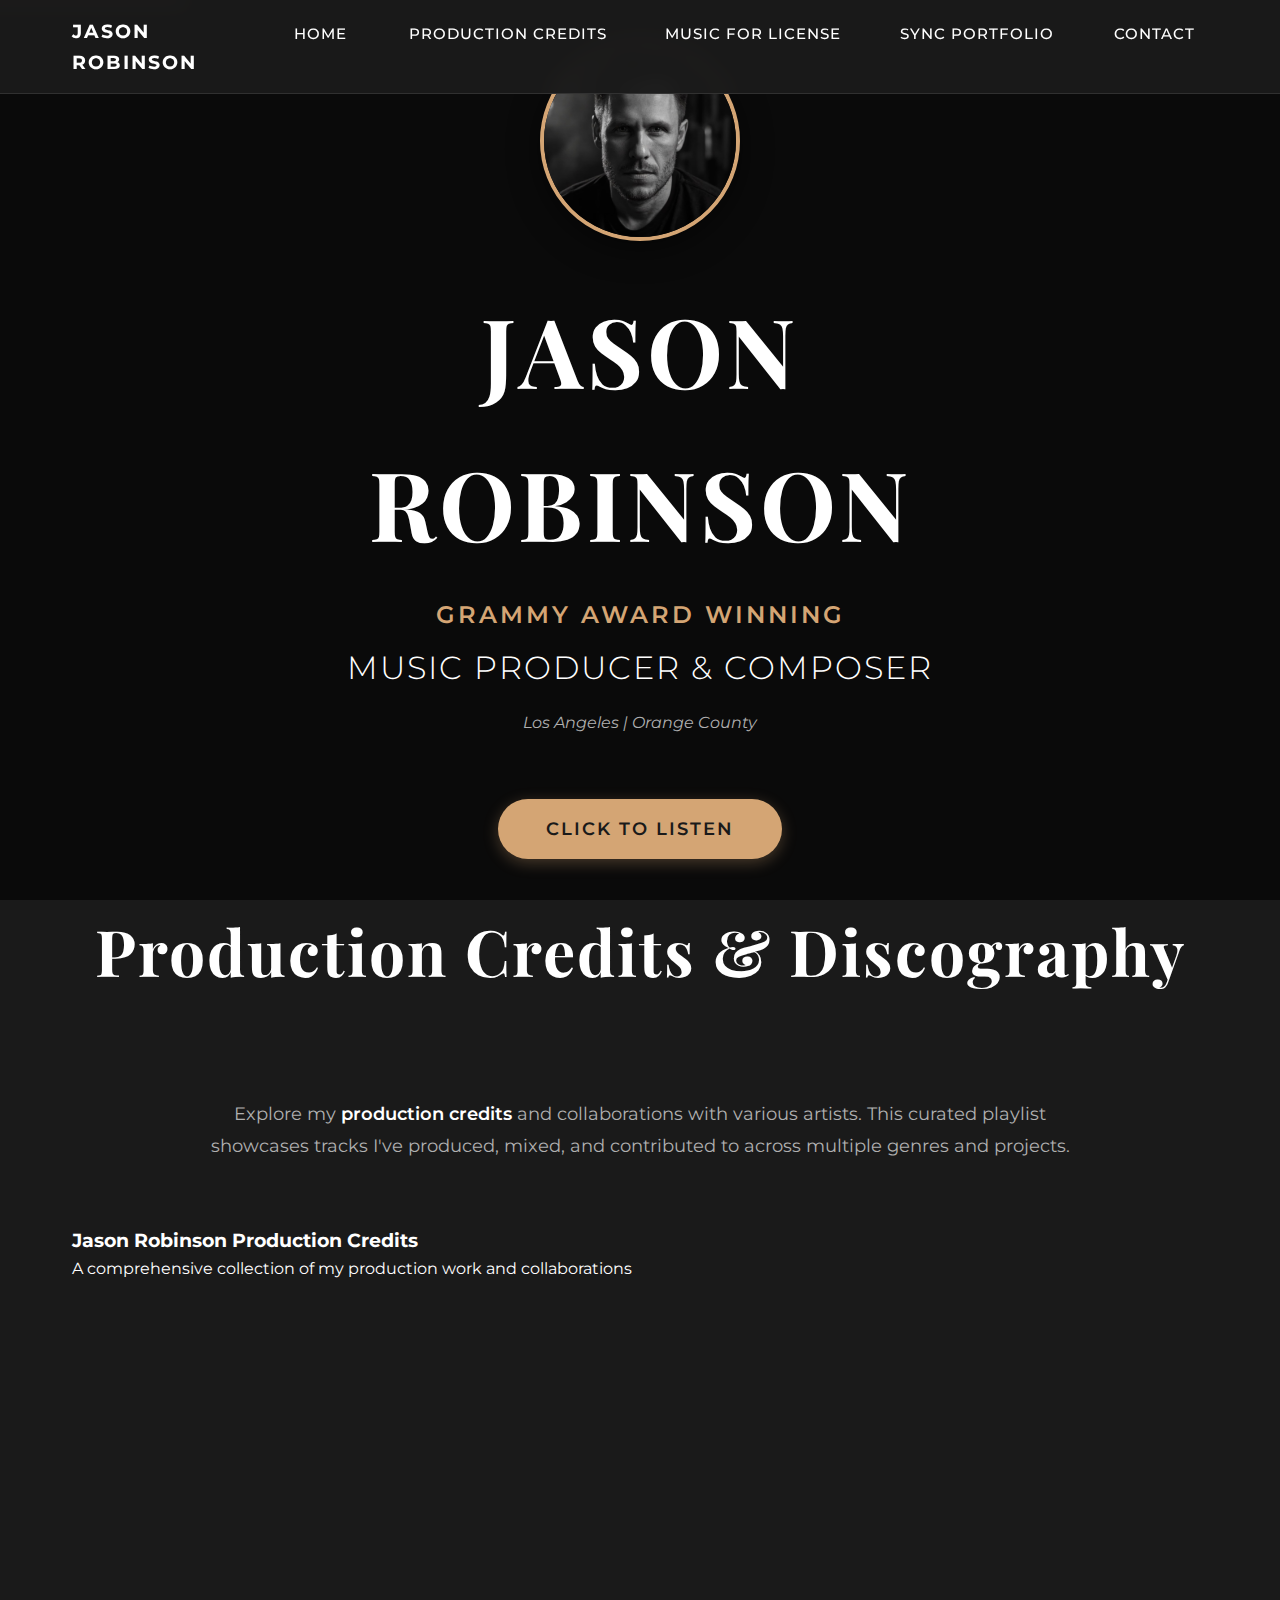
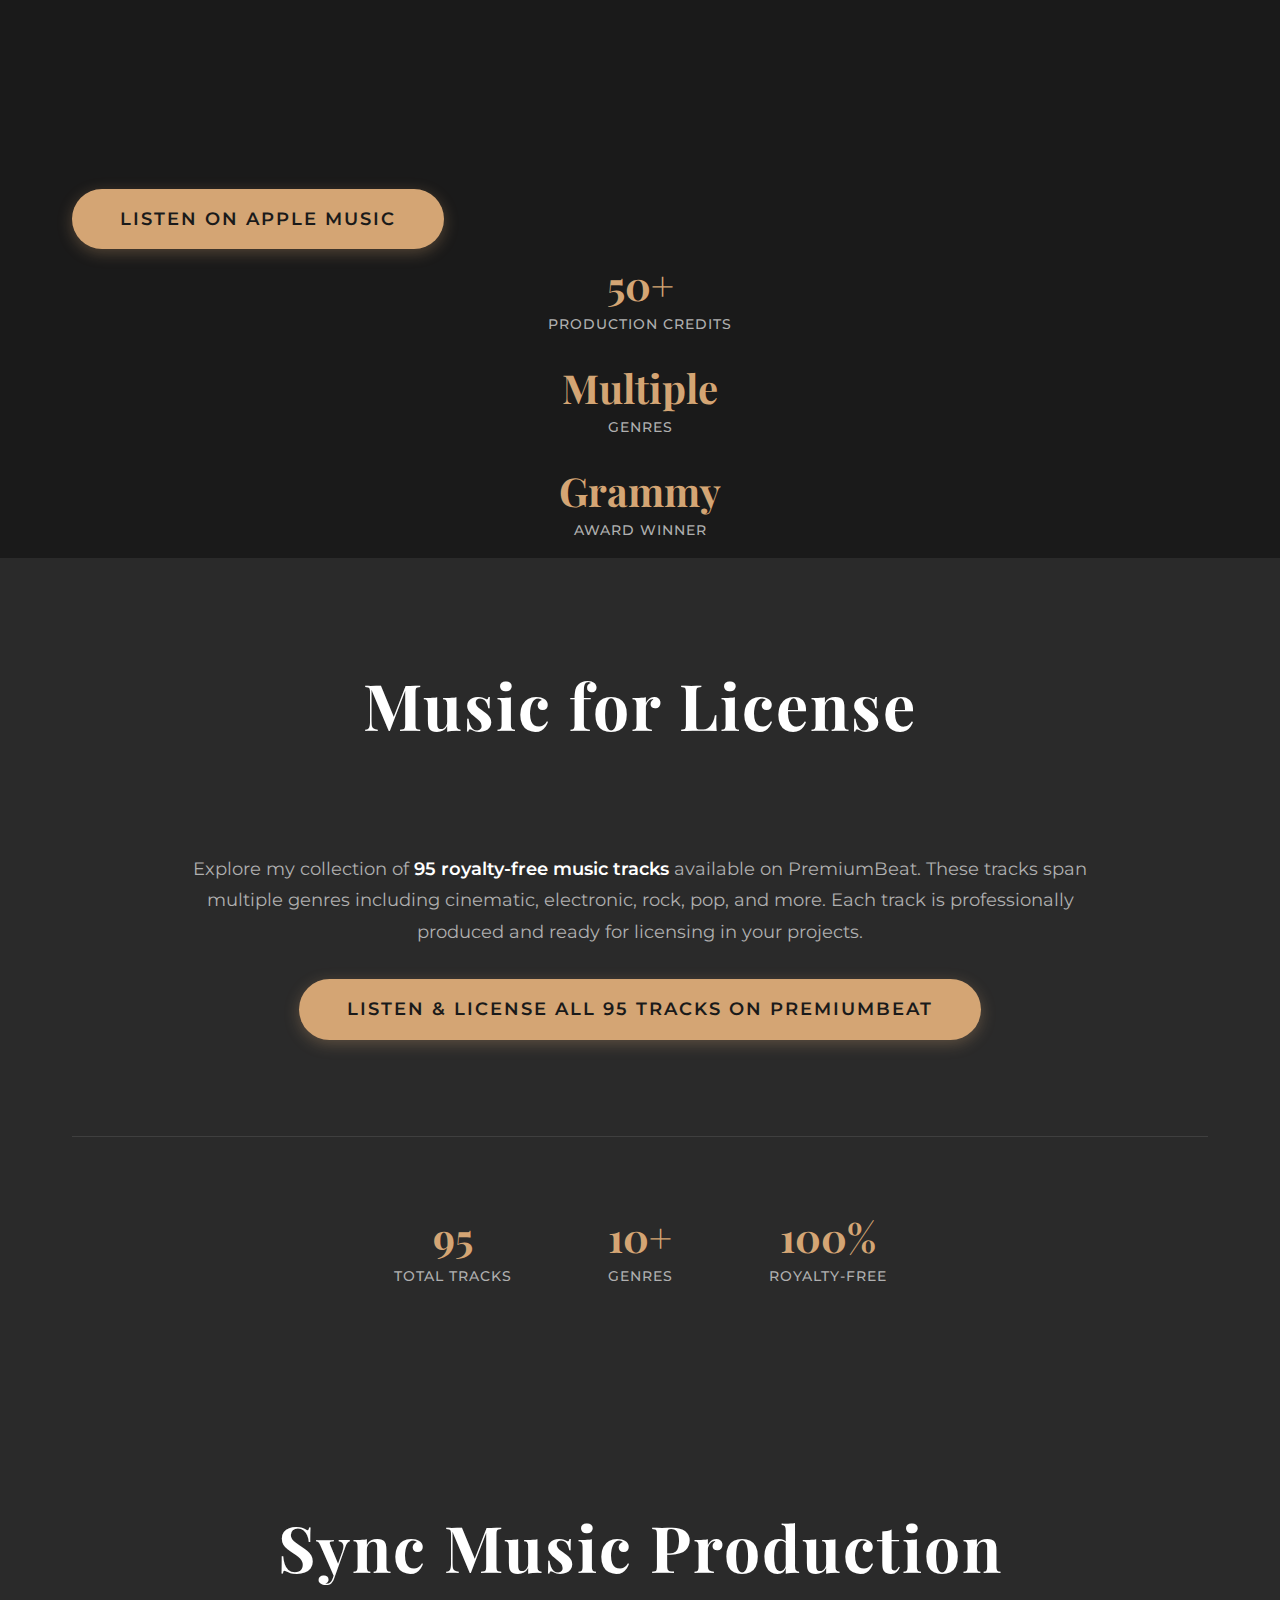
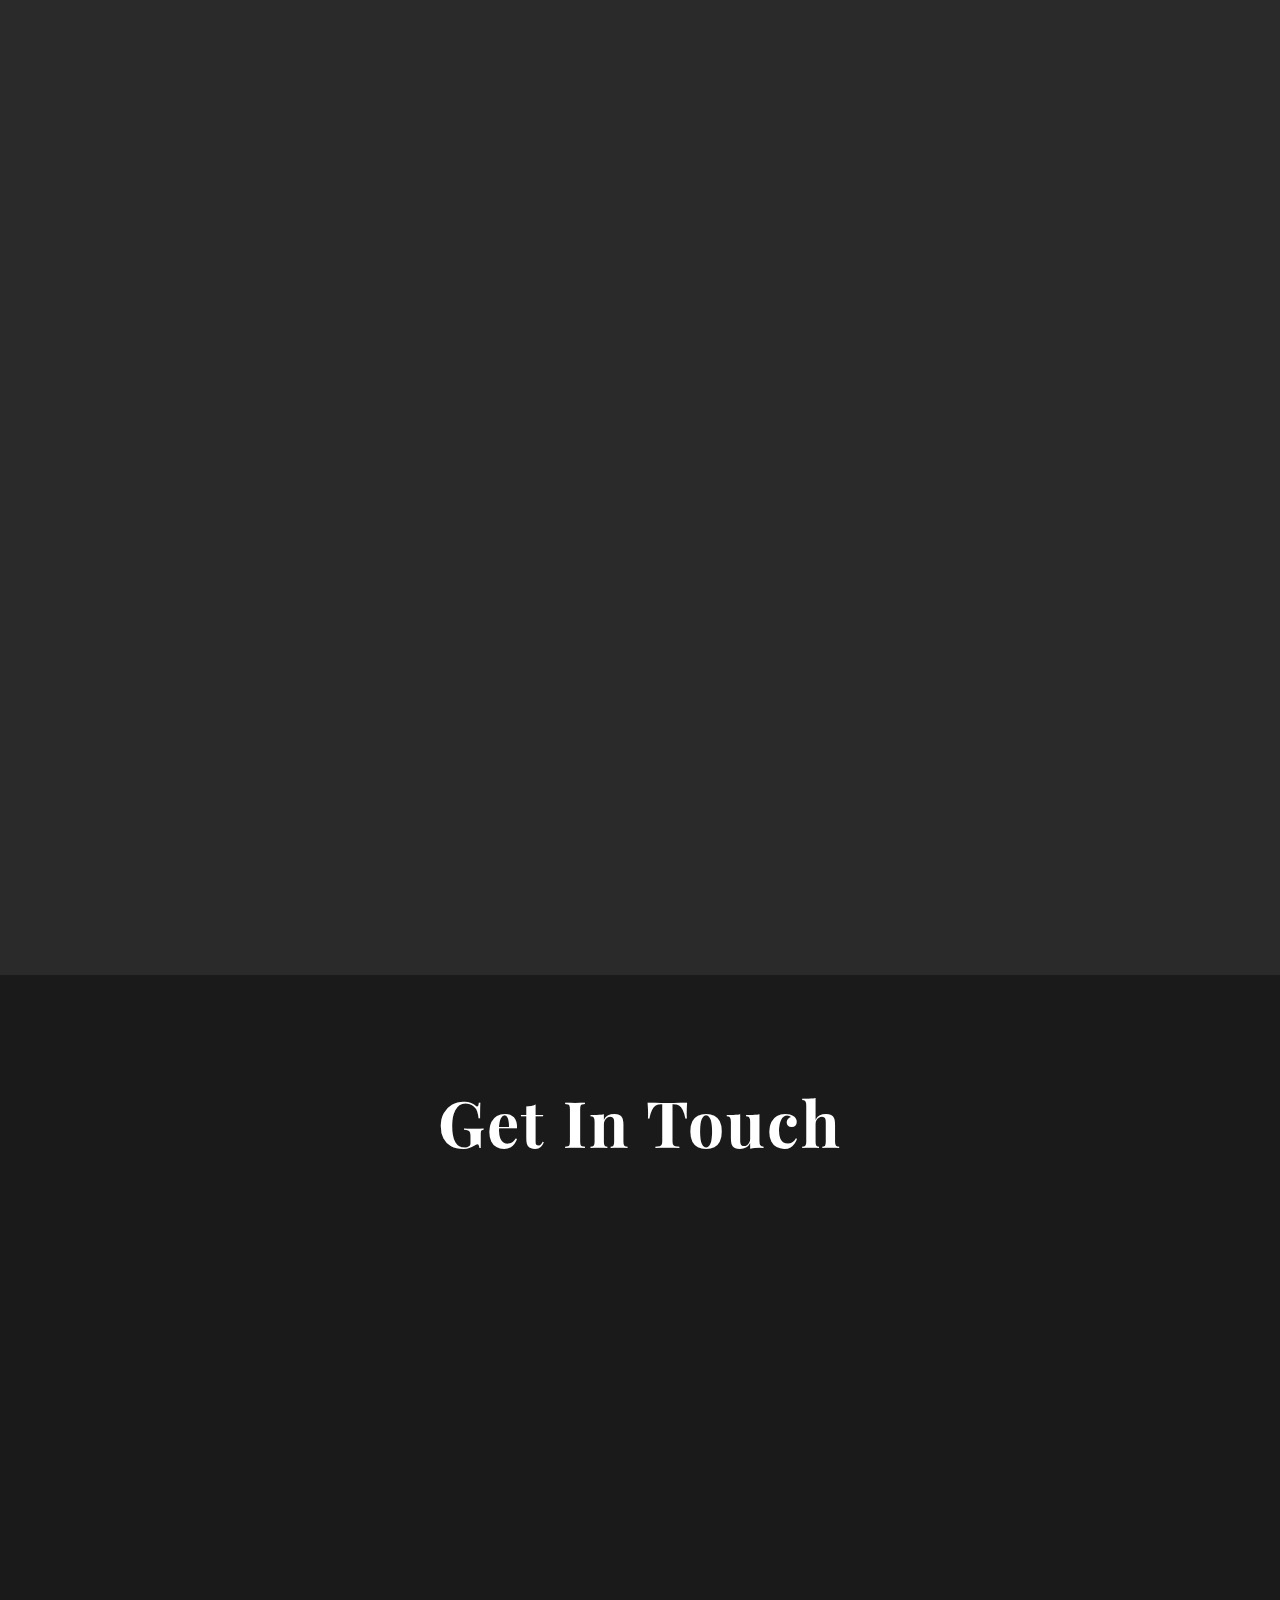
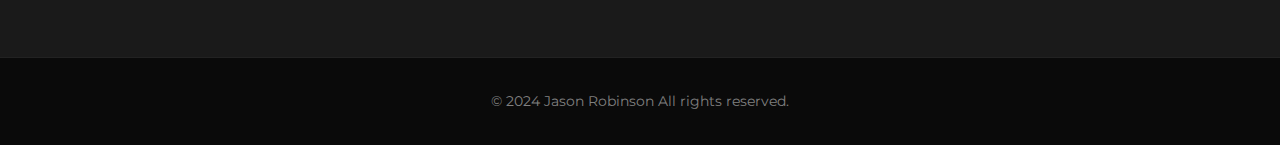
<file: index.html>
<!DOCTYPE html>
<html lang="en">
<head>
    <meta charset="UTF-8">
    <meta name="viewport" content="width=device-width, initial-scale=1.0">
    <meta name="description" content="Grammy Award Winning Music Producer | Composer | Remixer - Portfolio showcasing cinematic, organic, and commercial music production">
    <title>Jason Robinson | Music Producer & Composer</title>
    <link rel="stylesheet" href="css/styles.css">
    <link rel="preconnect" href="https://fonts.googleapis.com">
    <link rel="preconnect" href="https://fonts.gstatic.com" crossorigin>
    <link href="https://fonts.googleapis.com/css2?family=Montserrat:wght@300;400;600;700&family=Playfair+Display:wght@400;700&display=swap" rel="stylesheet">
</head>
<body>
    <!-- Navigation Header -->
    <header class="header">
        <nav class="nav">
            <div class="nav-brand">
                <a href="#home">JASON ROBINSON</a>
            </div>
            <button class="nav-toggle" aria-label="Toggle navigation">
                <span class="hamburger"></span>
            </button>
            <ul class="nav-menu">
                <li><a href="#home" class="nav-link">Home</a></li>
                <!-- <li><a href="#reels" class="nav-link">Audio Reels</a></li> -->
                <li><a href="#discography" class="nav-link">Production Credits</a></li>
                <li><a href="#music-tracks" class="nav-link">Music for License</a></li>
                <li><a href="#sync-portfolio" class="nav-link">Sync Portfolio</a></li>
                <li><a href="#contact" class="nav-link">Contact</a></li>
            </ul>
        </nav>
    </header>

    <!-- Hero Section -->
    <section id="home" class="hero">
        <div class="hero-overlay"></div>
        <div class="hero-content">
            <div class="hero-headshot">
                <img src="images/headshot.jpg" alt="Jason Robinson - Music Producer & Composer" class="headshot-image">
            </div>
            <h1 class="hero-title">JASON ROBINSON</h1>
            <p class="hero-subtitle">GRAMMY AWARD WINNING</p>
            <p class="hero-description">MUSIC PRODUCER & COMPOSER</p>
            <p class="hero-location">Los Angeles | Orange County</p>
            <a href="#discography" class="cta-button">Click to Listen</a>
        </div>
    </section>

 

    <!-- Discography Section (Now First) -->
    <section id="discography" class="discography-section">
        <div class="container">
            <h2 class="section-title">Production Credits & Discography</h2>
            <div class="section-intro">
                <p class="intro-text">
                    Explore my <strong>production credits</strong> and collaborations with various artists.
                    This curated playlist showcases tracks I've produced, mixed, and contributed to across
                    multiple genres and projects.
                </p>
            </div>

            <!-- Apple Music Playlist Embed -->
            <div class="playlist-container">
                <div class="playlist-header">
                    <h3>Jason Robinson Production Credits</h3>
                    <p>A comprehensive collection of my production work and collaborations</p>
                </div>
                
                <!-- Apple Music Embed -->
                <div class="apple-music-embed">
                    <iframe allow="autoplay *; encrypted-media *; fullscreen *; clipboard-write"
                            frameborder="0"
                            height="500"
                            style="width:100%;max-width:660px;overflow:hidden;border-radius:10px;"
                            sandbox="allow-forms allow-popups allow-same-origin allow-scripts allow-storage-access-by-user-activation allow-top-navigation-by-user-activation"
                            src="https://embed.music.apple.com/us/playlist/jason-robinson-production-credits/pl.u-d2Ak2sALZN4?app=music&itsct=music_box_player&itscg=30200&at=1000lHKX&ls=1&theme=auto">
                    </iframe>
                </div>

                <!-- Alternative Link -->
                <div class="playlist-link">
                    <a href="https://music.apple.com/us/playlist/jason-robinson-production-credits/pl.u-d2Ak2sALZN4"
                       target="_blank"
                       class="cta-button">
                        Listen on Apple Music
                    </a>
                </div>
            </div>

            <!-- Production Stats -->
            <div class="production-stats">
                <div class="stat-item">
                    <div class="stat-number">50+</div>
                    <div class="stat-label">Production Credits</div>
                </div>
                <div class="stat-item">
                    <div class="stat-number">Multiple</div>
                    <div class="stat-label">Genres</div>
                </div>
                <div class="stat-item">
                    <div class="stat-number">Grammy</div>
                    <div class="stat-label">Award Winner</div>
                </div>
            </div>
        </div>
    </section>

    <!-- Music for License Section (Now Second) -->
    <section id="music-tracks" class="music-tracks-section">
        <div class="container">
            <h2 class="section-title">Music for License</h2>
            <div class="section-intro">
                <p class="intro-text">
                    Explore my collection of <strong>95 royalty-free music tracks</strong> available on PremiumBeat.
                    These tracks span multiple genres including cinematic, electronic, rock, pop, and more.
                    Each track is professionally produced and ready for licensing in your projects.
                </p>
                <div class="premiumbeat-link">
                    <a href="https://www.premiumbeat.com/artist/dirty-freqs" target="_blank" class="cta-button">
                        Listen & License All 95 Tracks on PremiumBeat
                    </a>
                </div>
            </div>

            <!-- Stats Section -->
            <div class="music-stats">
                <div class="stat-item">
                    <div class="stat-number">95</div>
                    <div class="stat-label">Total Tracks</div>
                </div>
                <div class="stat-item">
                    <div class="stat-number">10+</div>
                    <div class="stat-label">Genres</div>
                </div>
                <div class="stat-item">
                    <div class="stat-number">100%</div>
                    <div class="stat-label">Royalty-Free</div>
                </div>
            </div>
        </div>
    </section>

    <!-- Portfolio Section -->
    <section id="portfolio" class="portfolio-section">
        <div class="container">
            <h2 class="section-title">Sync Music Production</h2>

            <!-- Project 1 -->
            <div class="project-item">
                <div class="project-media">
                    <!-- Replace with your video embed -->
                    <div class="video-wrapper">
                        <iframe src="https://www.youtube.com/embed/YOUR_VIDEO_ID" 
                            frameborder="0" 
                            allow="accelerometer; autoplay; clipboard-write; encrypted-media; gyroscope; picture-in-picture" 
                            allowfullscreen>
                        </iframe>
                    </div>
                </div>
                <div class="project-info">
                    <h3 class="project-title">Brand Name: Commercial Title</h3>
                    <p class="project-description">
                        <strong>Composition</strong> and <strong>production</strong> of a mellow singer songwriter track 
                        for the <strong>Brand Name</strong> commercial. Aired in Asia.
                    </p>
                </div>
            </div>

            <!-- Project 2 -->
            <div class="project-item reverse">
                <div class="project-info">
                    <h3 class="project-title">Client Name: Project Title</h3>
                    <p class="project-description">
                        <strong>Composition</strong> and <strong>production</strong> of a Neo-classical cinematic track 
                        for <strong>Client Name's</strong> campaign. Aired in Asia.
                    </p>
                </div>
                <div class="project-media">
                    <div class="video-wrapper">
                        <iframe src="https://www.youtube.com/embed/YOUR_VIDEO_ID" 
                            frameborder="0" 
                            allow="accelerometer; autoplay; clipboard-write; encrypted-media; gyroscope; picture-in-picture" 
                            allowfullscreen>
                        </iframe>
                    </div>
                </div>
            </div>

            <!-- Project 3 -->
            <div class="project-item">
                <div class="project-media">
                    <div class="video-wrapper">
                        <iframe width="560"
                            height="315"
                            src="https://www.youtube.com/embed/KR2EnfrhwNQ?rel=0"
                            title="YouTube video player"
                            frameborder="0"
                            allow="accelerometer; autoplay; clipboard-write; encrypted-media; gyroscope; picture-in-picture; web-share"
                            allowfullscreen>
                        </iframe>
                    </div>
                </div>
                <div class="project-info">
                    <h3 class="project-title">Company: Verizon</h3>
                    <p class="project-description">
                        <strong>Composition</strong> and <strong>production</strong> of a Modern soul track 
                        for <strong>Company's</strong> campaign commercial. Aired internationally.
                    </p>
                </div>
            </div>

            <!-- Project 4 -->
            <div class="project-item reverse">
                <div class="project-info">
                    <h3 class="project-title">Brand: Creative Project</h3>
                    <p class="project-description">
                        An <strong>acoustic re-imagining</strong> of a popular track for a 
                        <strong>Brand</strong> commercial campaign. Aired in Asia.
                    </p>
                </div>
                <div class="project-media">
                    <div class="video-wrapper">
                        <iframe src="https://www.youtube.com/embed/YOUR_VIDEO_ID" 
                            frameborder="0" 
                            allow="accelerometer; autoplay; clipboard-write; encrypted-media; gyroscope; picture-in-picture" 
                            allowfullscreen>
                        </iframe>
                    </div>
                </div>
            </div>

            <!-- Project 5 -->
            <div class="project-item">
                <div class="project-media">
                    <div class="video-wrapper">
                        <iframe src="https://www.youtube.com/embed/YOUR_VIDEO_ID" 
                            frameborder="0" 
                            allow="accelerometer; autoplay; clipboard-write; encrypted-media; gyroscope; picture-in-picture" 
                            allowfullscreen>
                        </iframe>
                    </div>
                </div>
                <div class="project-info">
                    <h3 class="project-title">Client: Special Project</h3>
                    <p class="project-description">
                        <strong>Produced</strong> by and <strong>composed</strong> for audio group. 
                        Singer / songwriter track for <strong>Client</strong> commercial. Aired internationally.
                    </p>
                </div>
            </div>

            <!-- Project 6 -->
            <div class="project-item reverse">
                <div class="project-info">
                    <h3 class="project-title">Brand Name: Campaign Title</h3>
                    <p class="project-description">
                        <strong>Comedic yet serious Songwriting, composition</strong> and <strong>production</strong> 
                        of a Cinematic, sensual song for <strong>Brand Name</strong> commercial campaign. 
                        Aired in Asia.
                    </p>
                </div>
                <div class="project-media">
                    <div class="video-wrapper">
                        <iframe src="https://www.youtube.com/embed/YOUR_VIDEO_ID" 
                            frameborder="0" 
                            allow="accelerometer; autoplay; clipboard-write; encrypted-media; gyroscope; picture-in-picture" 
                            allowfullscreen>
                        </iframe>
                    </div>
                </div>
            </div>
        </div>
    </section>

    <!-- Contact Section -->
    <section id="contact" class="contact-section">
        <div class="container">
            <h2 class="section-title">Get In Touch</h2>
            <div class="contact-content">
                <p class="contact-text">
                    Interested in working together? Let's create something amazing.
                </p>
                <div class="contact-info">
                    <a href="#" id="email-link" class="contact-link">Click to reveal email</a>
                    <noscript>
                        <p class="contact-text">Please enable JavaScript to view email address</p>
                    </noscript>
                </div>
                <div class="social-links">
                    <a href="#" class="social-link" aria-label="SoundCloud">SoundCloud</a>
                    <a href="https://www.youtube.com/@jasonrobinsonaudio" class="social-link" aria-label="YouTube" target="_blank">YouTube</a>
                    <a href="https://www.instagram.com/jayrobmusic/" class="social-link" aria-label="Instagram" target="_blank">Instagram</a>
                </div>
            </div>
        </div>
    </section>


    <!-- Footer -->
    <footer class="footer">
        <div class="container">
            <p>&copy; 2024 Jason Robinson All rights reserved.</p>
        </div>
    </footer>

    <script src="js/script.js"></script>
</body>
</html>
</file>
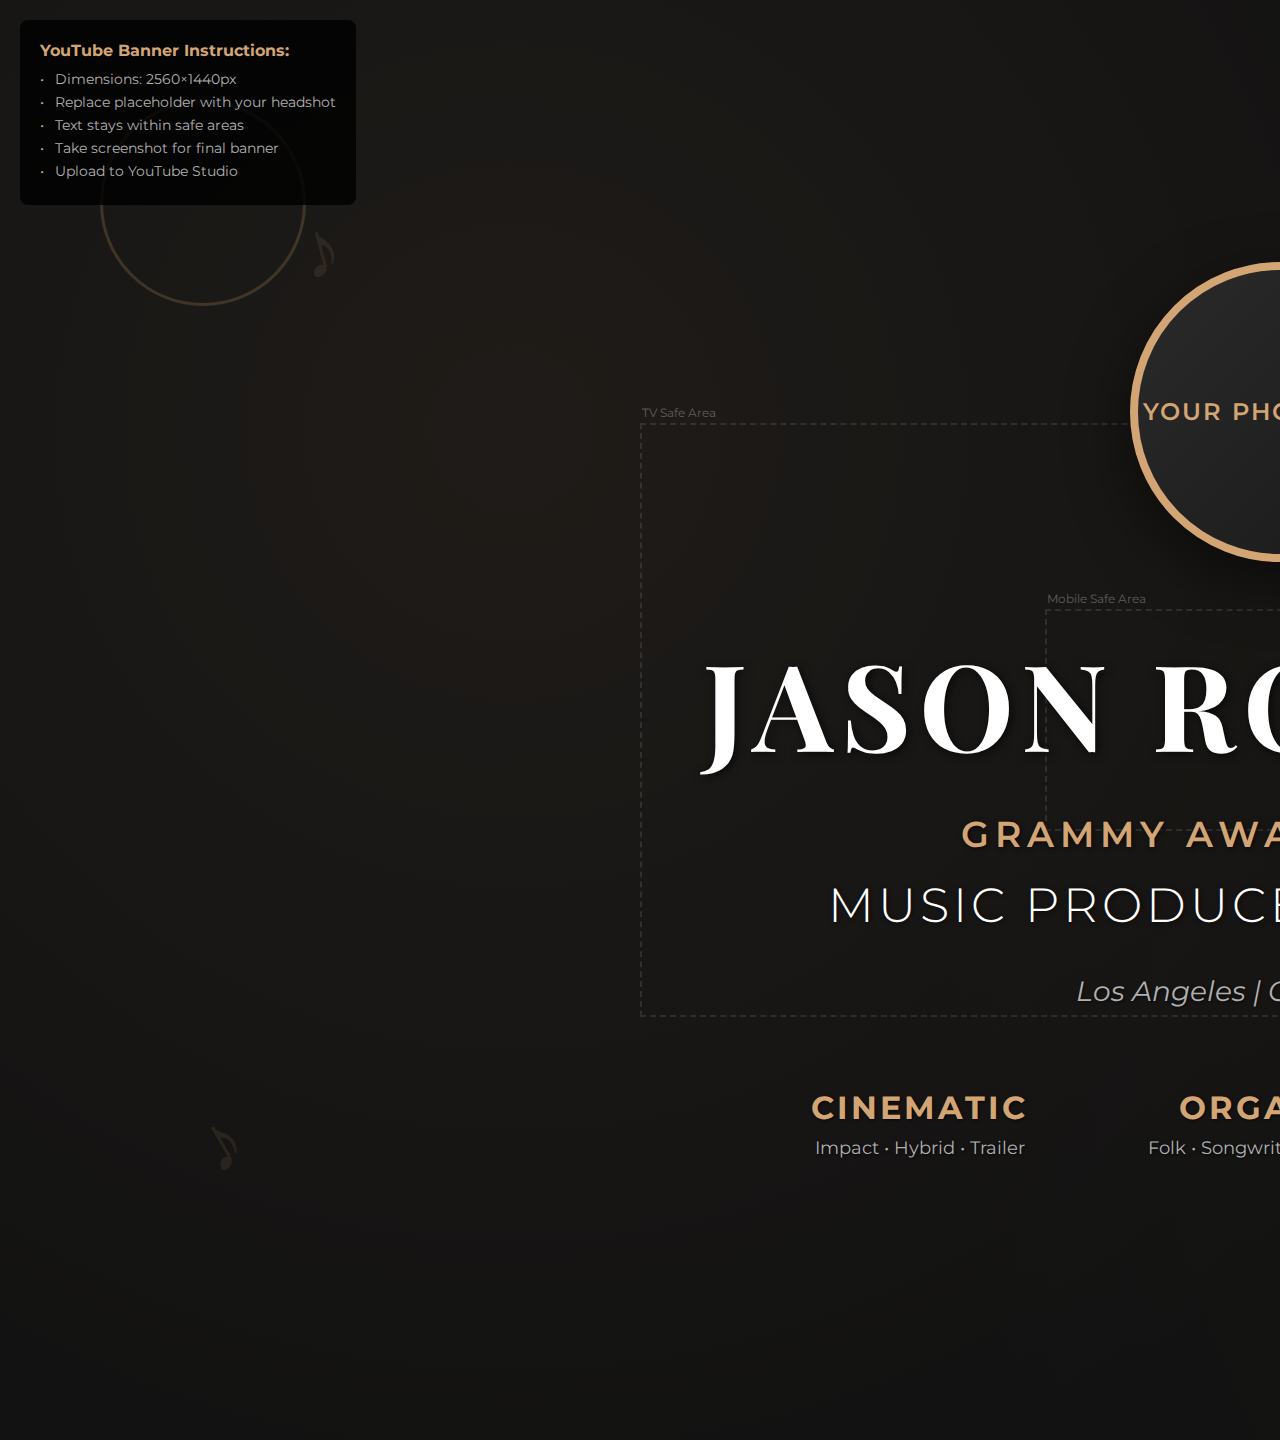
<file: youtube-banner-final.html>
<!DOCTYPE html>
<html lang="en">
<head>
    <meta charset="UTF-8">
    <meta name="viewport" content="width=device-width, initial-scale=1.0">
    <title>Jason Robinson - YouTube Banner</title>
    <link rel="preconnect" href="https://fonts.googleapis.com">
    <link rel="preconnect" href="https://fonts.gstatic.com" crossorigin>
    <link href="https://fonts.googleapis.com/css2?family=Montserrat:wght@300;400;600;700&family=Playfair+Display:wght@400;700&display=swap" rel="stylesheet">
    <style>
        :root {
            --primary-bg: #1a1a1a;
            --secondary-bg: #2a2a2a;
            --accent-color: #d4a574;
            --text-primary: #ffffff;
            --text-secondary: #b0b0b0;
            --font-primary: 'Montserrat', sans-serif;
            --font-display: 'Playfair Display', serif;
        }

        * {
            margin: 0;
            padding: 0;
            box-sizing: border-box;
        }

        body {
            font-family: var(--font-primary);
            background-color: var(--primary-bg);
            color: var(--text-primary);
            overflow: hidden;
        }

        .banner-container {
            width: 2560px;
            height: 1440px;
            position: relative;
            background: linear-gradient(135deg, #1a1a1a 0%, #2a2a2a 50%, #1a1a1a 100%);
            background-image: 
                radial-gradient(circle at 20% 30%, rgba(212, 165, 116, 0.1) 0%, transparent 50%),
                radial-gradient(circle at 80% 70%, rgba(212, 165, 116, 0.05) 0%, transparent 50%);
            display: flex;
            align-items: center;
            justify-content: center;
            overflow: hidden;
        }

        .banner-overlay {
            position: absolute;
            top: 0;
            left: 0;
            right: 0;
            bottom: 0;
            background: rgba(0, 0, 0, 0.3);
        }

        .banner-content {
            position: relative;
            z-index: 2;
            text-align: center;
            max-width: 1800px;
            padding: 0 100px;
        }

        .headshot-container {
            margin-bottom: 60px;
            display: flex;
            justify-content: center;
        }

        .headshot-placeholder {
            width: 300px;
            height: 300px;
            border-radius: 50%;
            border: 8px solid var(--accent-color);
            box-shadow: 0 20px 60px rgba(0, 0, 0, 0.5);
            background: linear-gradient(135deg, var(--secondary-bg) 0%, var(--primary-bg) 100%);
            display: flex;
            align-items: center;
            justify-content: center;
            font-size: 24px;
            color: var(--accent-color);
            font-weight: 600;
            letter-spacing: 2px;
        }

        .main-title {
            font-family: var(--font-display);
            font-size: 120px;
            font-weight: 700;
            letter-spacing: 8px;
            margin-bottom: 30px;
            color: var(--text-primary);
            text-shadow: 2px 2px 10px rgba(0, 0, 0, 0.7);
        }

        .subtitle {
            font-size: 36px;
            font-weight: 600;
            letter-spacing: 6px;
            color: var(--accent-color);
            margin-bottom: 20px;
            text-shadow: 1px 1px 5px rgba(0, 0, 0, 0.7);
        }

        .description {
            font-size: 48px;
            font-weight: 300;
            letter-spacing: 4px;
            margin-bottom: 40px;
            text-shadow: 1px 1px 5px rgba(0, 0, 0, 0.7);
        }

        .location {
            font-size: 28px;
            color: var(--text-secondary);
            font-style: italic;
            margin-bottom: 60px;
            text-shadow: 1px 1px 3px rgba(0, 0, 0, 0.7);
        }

        .music-genres {
            display: flex;
            justify-content: center;
            gap: 80px;
            margin-top: 40px;
        }

        .genre-item {
            text-align: center;
            padding: 20px;
        }

        .genre-label {
            font-size: 32px;
            font-weight: 700;
            letter-spacing: 3px;
            color: var(--accent-color);
            margin-bottom: 10px;
            text-shadow: 1px 1px 3px rgba(0, 0, 0, 0.7);
        }

        .genre-description {
            font-size: 18px;
            color: var(--text-secondary);
            font-weight: 400;
            text-shadow: 1px 1px 3px rgba(0, 0, 0, 0.7);
        }

        .decorative-elements {
            position: absolute;
            top: 0;
            left: 0;
            right: 0;
            bottom: 0;
            pointer-events: none;
        }

        .decorative-elements::before {
            content: '';
            position: absolute;
            top: 100px;
            left: 100px;
            width: 200px;
            height: 200px;
            border: 3px solid var(--accent-color);
            border-radius: 50%;
            opacity: 0.2;
        }

        .decorative-elements::after {
            content: '';
            position: absolute;
            bottom: 100px;
            right: 100px;
            width: 150px;
            height: 150px;
            border: 2px solid var(--accent-color);
            border-radius: 50%;
            opacity: 0.15;
        }

        .music-note {
            position: absolute;
            color: var(--accent-color);
            opacity: 0.1;
            font-size: 80px;
            font-weight: bold;
        }

        .note-1 { top: 200px; left: 300px; transform: rotate(-15deg); }
        .note-2 { top: 300px; right: 400px; transform: rotate(25deg); }
        .note-3 { bottom: 250px; left: 200px; transform: rotate(-30deg); }
        .note-4 { bottom: 400px; right: 300px; transform: rotate(20deg); }

        /* YouTube safe areas for reference */
        .safe-area-guide {
            position: absolute;
            border: 2px dashed rgba(255, 255, 255, 0.1);
            pointer-events: none;
            font-size: 12px;
            color: rgba(255, 255, 255, 0.3);
        }

        .tv-safe {
            top: 423px;
            left: 640px;
            width: 1280px;
            height: 594px;
        }

        .tv-safe::after {
            content: 'TV Safe Area';
            position: absolute;
            top: -20px;
            left: 0;
        }

        .mobile-safe {
            top: 609px;
            left: 1045px;
            width: 470px;
            height: 222px;
        }

        .mobile-safe::after {
            content: 'Mobile Safe Area';
            position: absolute;
            top: -20px;
            left: 0;
        }

        .instructions {
            position: absolute;
            top: 20px;
            left: 20px;
            background: rgba(0, 0, 0, 0.8);
            padding: 20px;
            border-radius: 8px;
            font-size: 14px;
            color: var(--text-secondary);
            max-width: 400px;
            z-index: 10;
        }

        .instructions h3 {
            color: var(--accent-color);
            margin-bottom: 10px;
        }

        .instructions ul {
            list-style: none;
            padding-left: 0;
        }

        .instructions li {
            margin-bottom: 5px;
            padding-left: 15px;
            position: relative;
        }

        .instructions li::before {
            content: '•';
            color: var(--accent-color);
            position: absolute;
            left: 0;
        }
    </style>
</head>
<body>
    <div class="banner-container">
        <div class="banner-overlay"></div>
        
        <div class="instructions">
            <h3>YouTube Banner Instructions:</h3>
            <ul>
                <li>Dimensions: 2560×1440px</li>
                <li>Replace placeholder with your headshot</li>
                <li>Text stays within safe areas</li>
                <li>Take screenshot for final banner</li>
                <li>Upload to YouTube Studio</li>
            </ul>
        </div>
        
        <div class="decorative-elements">
            <div class="music-note note-1">♪</div>
            <div class="music-note note-2">♫</div>
            <div class="music-note note-3">♪</div>
            <div class="music-note note-4">♫</div>
        </div>

        <!-- Safe area guides -->
        <div class="safe-area-guide tv-safe"></div>
        <div class="safe-area-guide mobile-safe"></div>

        <div class="banner-content">
            <div class="headshot-container">
                <div class="headshot-placeholder">
                    YOUR PHOTO HERE
                </div>
            </div>
            
            <h1 class="main-title">JASON ROBINSON</h1>
            <p class="subtitle">GRAMMY AWARD WINNING</p>
            <p class="description">MUSIC PRODUCER & COMPOSER</p>
            <p class="location">Los Angeles | Orange County</p>
            
            <div class="music-genres">
                <div class="genre-item">
                    <div class="genre-label">CINEMATIC</div>
                    <div class="genre-description">Impact • Hybrid • Trailer</div>
                </div>
                <div class="genre-item">
                    <div class="genre-label">ORGANIC</div>
                    <div class="genre-description">Folk • Songwriter • Intimate</div>
                </div>
                <div class="genre-item">
                    <div class="genre-label">BANDMATIC</div>
                    <div class="genre-description">Soul • Rock • Indie • Pop</div>
                </div>
            </div>
        </div>
    </div>
</body>
</html>
</file>
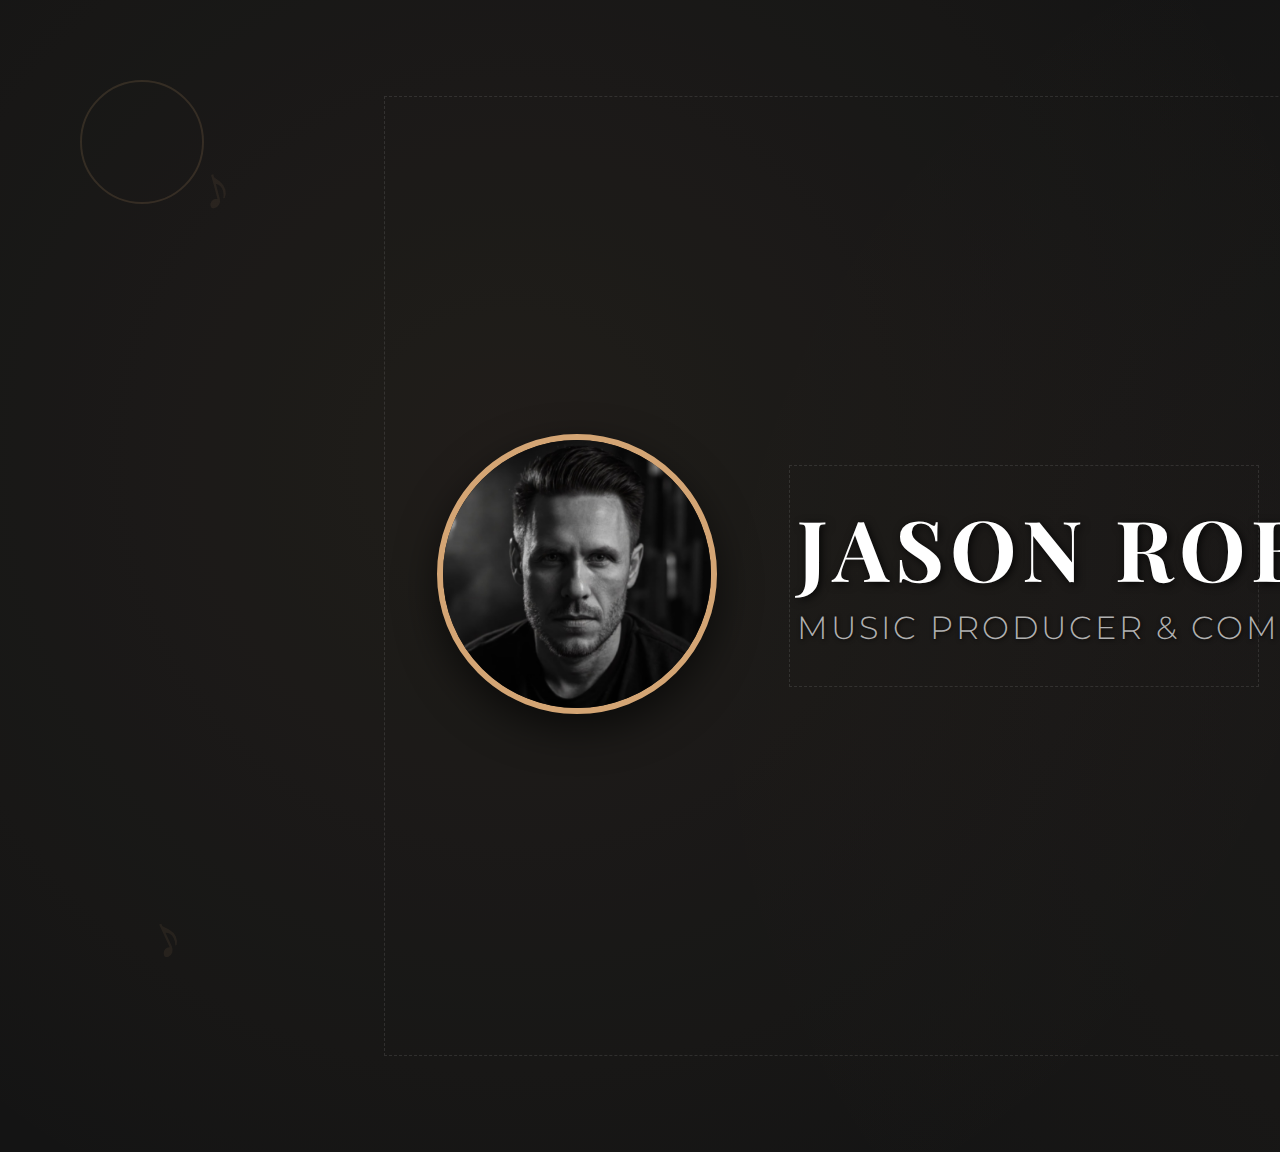
<file: youtube-banner-simple.html>
<!DOCTYPE html>
<html lang="en">
<head>
    <meta charset="UTF-8">
    <meta name="viewport" content="width=device-width, initial-scale=1.0">
    <title>Jason Robinson - YouTube Banner</title>
    <link rel="preconnect" href="https://fonts.googleapis.com">
    <link rel="preconnect" href="https://fonts.gstatic.com" crossorigin>
    <link href="https://fonts.googleapis.com/css2?family=Montserrat:wght@300;400;600;700&family=Playfair+Display:wght@400;700&display=swap" rel="stylesheet">
    <style>
        :root {
            --primary-bg: #1a1a1a;
            --secondary-bg: #2a2a2a;
            --accent-color: #d4a574;
            --text-primary: #ffffff;
            --text-secondary: #b0b0b0;
            --font-primary: 'Montserrat', sans-serif;
            --font-display: 'Playfair Display', serif;
        }

        * {
            margin: 0;
            padding: 0;
            box-sizing: border-box;
        }

        body {
            font-family: var(--font-primary);
            background-color: var(--primary-bg);
            color: var(--text-primary);
            overflow: hidden;
        }

        .banner-container {
            width: 2048px;
            height: 1152px;
            position: relative;
            background: linear-gradient(135deg, #1a1a1a 0%, #2a2a2a 50%, #1a1a1a 100%);
            background-image: 
                radial-gradient(circle at 25% 40%, rgba(212, 165, 116, 0.08) 0%, transparent 50%),
                radial-gradient(circle at 75% 60%, rgba(212, 165, 116, 0.05) 0%, transparent 50%);
            display: flex;
            align-items: center;
            justify-content: center;
            overflow: hidden;
        }

        .banner-overlay {
            position: absolute;
            top: 0;
            left: 0;
            right: 0;
            bottom: 0;
            background: rgba(0, 0, 0, 0.2);
        }

        .banner-content {
            position: relative;
            z-index: 2;
            display: flex;
            align-items: center;
            gap: 80px;
            max-width: 1400px;
            padding: 0 100px;
        }

        .headshot-container {
            flex-shrink: 0;
        }

        .headshot-image {
            width: 280px;
            height: 280px;
            border-radius: 50%;
            border: 6px solid var(--accent-color);
            box-shadow: 0 15px 40px rgba(0, 0, 0, 0.6);
            object-fit: cover;
        }

        .headshot-placeholder {
            width: 280px;
            height: 280px;
            border-radius: 50%;
            border: 6px solid var(--accent-color);
            box-shadow: 0 15px 40px rgba(0, 0, 0, 0.6);
            background: linear-gradient(135deg, var(--secondary-bg) 0%, var(--primary-bg) 100%);
            display: flex;
            align-items: center;
            justify-content: center;
            font-size: 18px;
            color: var(--accent-color);
            font-weight: 600;
            letter-spacing: 1px;
            text-align: center;
            line-height: 1.3;
        }

        .text-content {
            flex: 1;
            text-align: left;
        }

        .main-title {
            font-family: var(--font-display);
            font-size: 84px;
            font-weight: 700;
            letter-spacing: 6px;
            margin-bottom: 20px;
            color: var(--text-primary);
            text-shadow: 2px 2px 8px rgba(0, 0, 0, 0.8);
            line-height: 1;
        }

        .description {
            font-size: 32px;
            font-weight: 300;
            letter-spacing: 3px;
            color: var(--text-secondary);
            text-shadow: 1px 1px 4px rgba(0, 0, 0, 0.8);
            line-height: 1.2;
        }

        .decorative-elements {
            position: absolute;
            top: 0;
            left: 0;
            right: 0;
            bottom: 0;
            pointer-events: none;
        }

        .decorative-elements::before {
            content: '';
            position: absolute;
            top: 80px;
            left: 80px;
            width: 120px;
            height: 120px;
            border: 2px solid var(--accent-color);
            border-radius: 50%;
            opacity: 0.15;
        }

        .decorative-elements::after {
            content: '';
            position: absolute;
            bottom: 80px;
            right: 80px;
            width: 100px;
            height: 100px;
            border: 2px solid var(--accent-color);
            border-radius: 50%;
            opacity: 0.1;
        }

        .music-note {
            position: absolute;
            color: var(--accent-color);
            opacity: 0.08;
            font-size: 60px;
            font-weight: bold;
        }

        .note-1 { top: 150px; left: 200px; transform: rotate(-15deg); }
        .note-2 { top: 200px; right: 250px; transform: rotate(25deg); }
        .note-3 { bottom: 180px; left: 150px; transform: rotate(-25deg); }
        .note-4 { bottom: 220px; right: 200px; transform: rotate(15deg); }

        /* Safe area guide (remove for final) */
        .safe-area {
            position: absolute;
            border: 1px dashed rgba(255, 255, 255, 0.1);
            pointer-events: none;
        }

        .tv-safe {
            top: 96px;
            left: 384px;
            width: 1280px;
            height: 960px;
        }

        .mobile-safe {
            top: 465px;
            left: 789px;
            width: 470px;
            height: 222px;
        }
    </style>
</head>
<body>
    <div class="banner-container">
        <div class="banner-overlay"></div>
        
        <div class="decorative-elements">
            <div class="music-note note-1">♪</div>
            <div class="music-note note-2">♫</div>
            <div class="music-note note-3">♪</div>
            <div class="music-note note-4">♫</div>
        </div>

        <!-- Safe area guides (remove for final) -->
        <div class="safe-area tv-safe"></div>
        <div class="safe-area mobile-safe"></div>

        <div class="banner-content">
            <div class="headshot-container">
                <img src="images/headshot.jpg" alt="Jason Robinson" class="headshot-image">
            </div>
            
            <div class="text-content">
                <h1 class="main-title">JASON ROBINSON</h1>
                <p class="description">MUSIC PRODUCER & COMPOSER</p>
            </div>
        </div>
    </div>
</body>
</html>
</file>
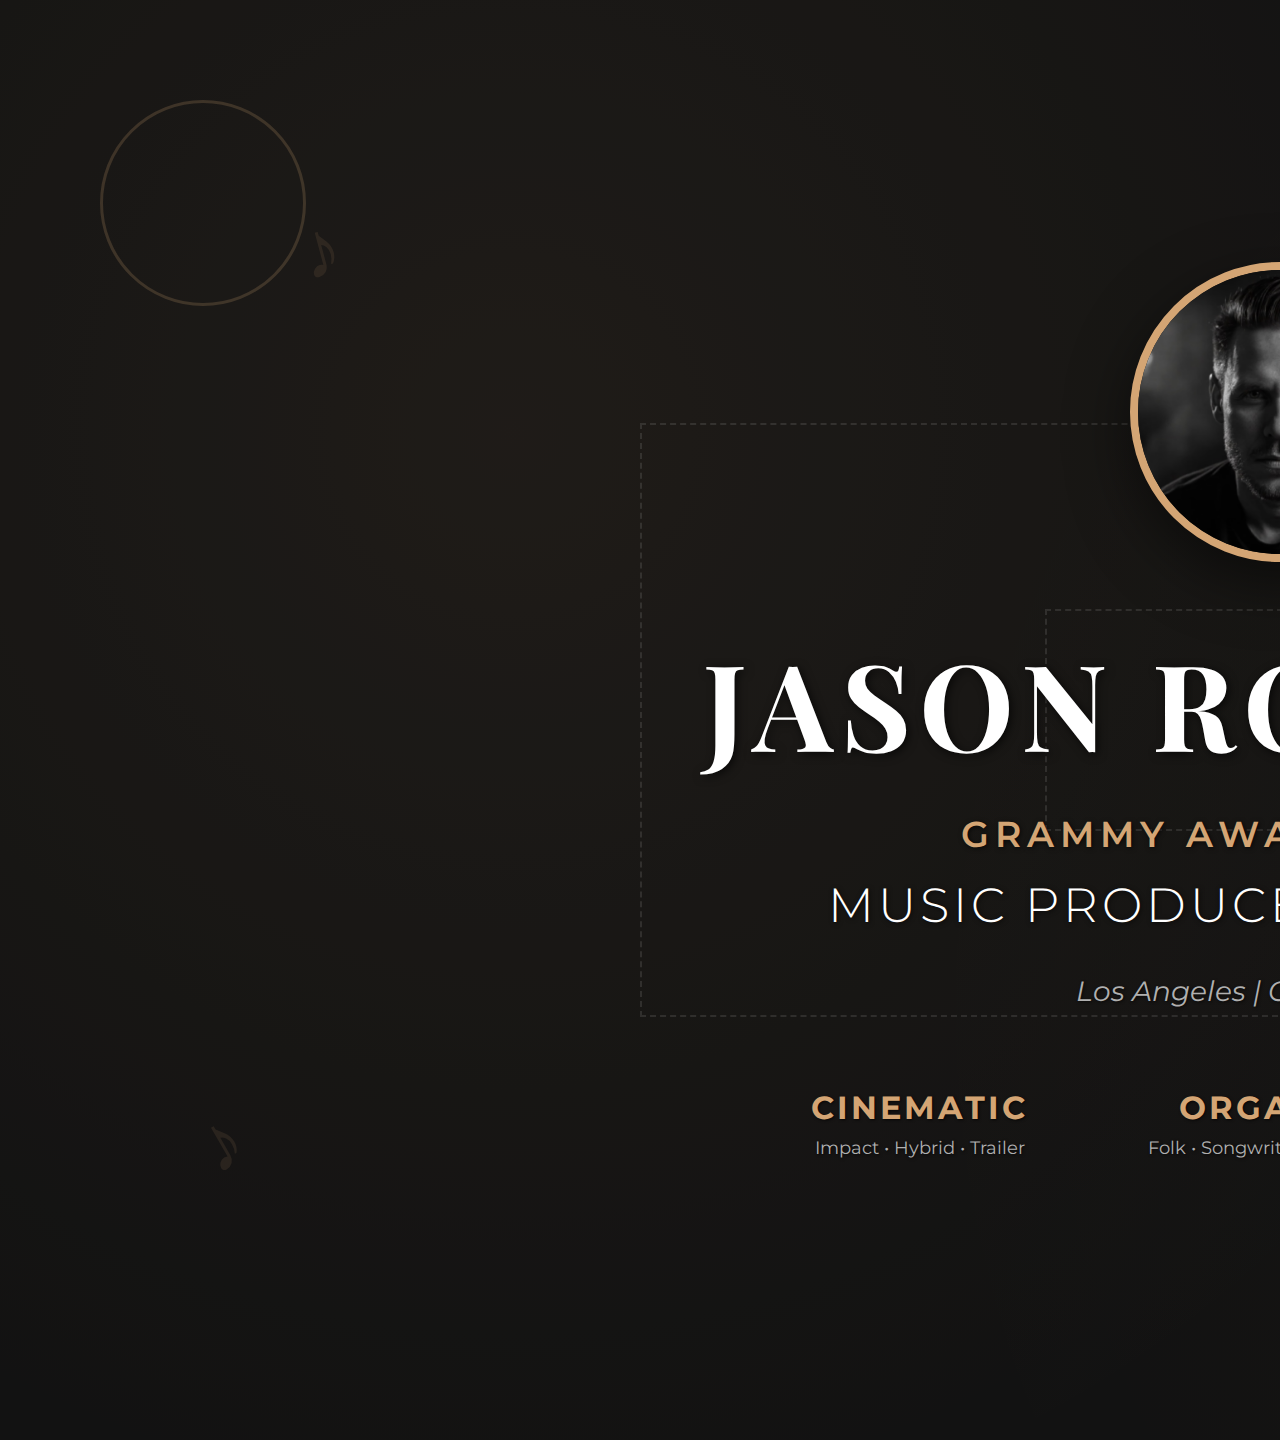
<file: youtube-banner.html>
<!DOCTYPE html>
<html lang="en">
<head>
    <meta charset="UTF-8">
    <meta name="viewport" content="width=device-width, initial-scale=1.0">
    <title>Jason Robinson - YouTube Banner</title>
    <link rel="preconnect" href="https://fonts.googleapis.com">
    <link rel="preconnect" href="https://fonts.gstatic.com" crossorigin>
    <link href="https://fonts.googleapis.com/css2?family=Montserrat:wght@300;400;600;700&family=Playfair+Display:wght@400;700&display=swap" rel="stylesheet">
    <style>
        :root {
            --primary-bg: #1a1a1a;
            --secondary-bg: #2a2a2a;
            --accent-color: #d4a574;
            --text-primary: #ffffff;
            --text-secondary: #b0b0b0;
            --font-primary: 'Montserrat', sans-serif;
            --font-display: 'Playfair Display', serif;
        }

        * {
            margin: 0;
            padding: 0;
            box-sizing: border-box;
        }

        body {
            font-family: var(--font-primary);
            background-color: var(--primary-bg);
            color: var(--text-primary);
            overflow: hidden;
        }

        .banner-container {
            width: 2560px;
            height: 1440px;
            position: relative;
            background: linear-gradient(135deg, #1a1a1a 0%, #2a2a2a 50%, #1a1a1a 100%);
            background-image: 
                radial-gradient(circle at 20% 30%, rgba(212, 165, 116, 0.1) 0%, transparent 50%),
                radial-gradient(circle at 80% 70%, rgba(212, 165, 116, 0.05) 0%, transparent 50%);
            display: flex;
            align-items: center;
            justify-content: center;
            overflow: hidden;
        }

        .banner-overlay {
            position: absolute;
            top: 0;
            left: 0;
            right: 0;
            bottom: 0;
            background: rgba(0, 0, 0, 0.3);
        }

        .banner-content {
            position: relative;
            z-index: 2;
            text-align: center;
            max-width: 1800px;
            padding: 0 100px;
        }

        .headshot-container {
            margin-bottom: 60px;
            display: flex;
            justify-content: center;
        }

        .headshot-image {
            width: 300px;
            height: 300px;
            border-radius: 50%;
            border: 8px solid var(--accent-color);
            box-shadow: 0 20px 60px rgba(0, 0, 0, 0.5);
            object-fit: cover;
        }

        .main-title {
            font-family: var(--font-display);
            font-size: 120px;
            font-weight: 700;
            letter-spacing: 8px;
            margin-bottom: 30px;
            color: var(--text-primary);
            text-shadow: 2px 2px 10px rgba(0, 0, 0, 0.7);
        }

        .subtitle {
            font-size: 36px;
            font-weight: 600;
            letter-spacing: 6px;
            color: var(--accent-color);
            margin-bottom: 20px;
            text-shadow: 1px 1px 5px rgba(0, 0, 0, 0.7);
        }

        .description {
            font-size: 48px;
            font-weight: 300;
            letter-spacing: 4px;
            margin-bottom: 40px;
            text-shadow: 1px 1px 5px rgba(0, 0, 0, 0.7);
        }

        .location {
            font-size: 28px;
            color: var(--text-secondary);
            font-style: italic;
            margin-bottom: 60px;
            text-shadow: 1px 1px 3px rgba(0, 0, 0, 0.7);
        }

        .music-genres {
            display: flex;
            justify-content: center;
            gap: 80px;
            margin-top: 40px;
        }

        .genre-item {
            text-align: center;
            padding: 20px;
        }

        .genre-label {
            font-size: 32px;
            font-weight: 700;
            letter-spacing: 3px;
            color: var(--accent-color);
            margin-bottom: 10px;
            text-shadow: 1px 1px 3px rgba(0, 0, 0, 0.7);
        }

        .genre-description {
            font-size: 18px;
            color: var(--text-secondary);
            font-weight: 400;
            text-shadow: 1px 1px 3px rgba(0, 0, 0, 0.7);
        }

        .decorative-elements {
            position: absolute;
            top: 0;
            left: 0;
            right: 0;
            bottom: 0;
            pointer-events: none;
        }

        .decorative-elements::before {
            content: '';
            position: absolute;
            top: 100px;
            left: 100px;
            width: 200px;
            height: 200px;
            border: 3px solid var(--accent-color);
            border-radius: 50%;
            opacity: 0.2;
        }

        .decorative-elements::after {
            content: '';
            position: absolute;
            bottom: 100px;
            right: 100px;
            width: 150px;
            height: 150px;
            border: 2px solid var(--accent-color);
            border-radius: 50%;
            opacity: 0.15;
        }

        .music-note {
            position: absolute;
            color: var(--accent-color);
            opacity: 0.1;
            font-size: 80px;
            font-weight: bold;
        }

        .note-1 { top: 200px; left: 300px; transform: rotate(-15deg); }
        .note-2 { top: 300px; right: 400px; transform: rotate(25deg); }
        .note-3 { bottom: 250px; left: 200px; transform: rotate(-30deg); }
        .note-4 { bottom: 400px; right: 300px; transform: rotate(20deg); }

        /* Safe area indicators (for reference - remove in final) */
        .safe-area {
            position: absolute;
            border: 2px dashed rgba(255, 255, 255, 0.1);
            pointer-events: none;
        }

        .tv-safe {
            top: 423px;
            left: 640px;
            width: 1280px;
            height: 594px;
        }

        .mobile-safe {
            top: 609px;
            left: 1045px;
            width: 470px;
            height: 222px;
        }
    </style>
</head>
<body>
    <div class="banner-container">
        <div class="banner-overlay"></div>
        
        <div class="decorative-elements">
            <div class="music-note note-1">♪</div>
            <div class="music-note note-2">♫</div>
            <div class="music-note note-3">♪</div>
            <div class="music-note note-4">♫</div>
        </div>

        <!-- Safe area guides (remove these in final version) -->
        <div class="safe-area tv-safe"></div>
        <div class="safe-area mobile-safe"></div>

        <div class="banner-content">
            <div class="headshot-container">
                <img src="images/headshot.jpg" alt="Jason Robinson" class="headshot-image">
            </div>
            
            <h1 class="main-title">JASON ROBINSON</h1>
            <p class="subtitle">GRAMMY AWARD WINNING</p>
            <p class="description">MUSIC PRODUCER & COMPOSER</p>
            <p class="location">Los Angeles | Orange County</p>
            
            <div class="music-genres">
                <div class="genre-item">
                    <div class="genre-label">CINEMATIC</div>
                    <div class="genre-description">Impact • Hybrid • Trailer</div>
                </div>
                <div class="genre-item">
                    <div class="genre-label">ORGANIC</div>
                    <div class="genre-description">Folk • Songwriter • Intimate</div>
                </div>
                <div class="genre-item">
                    <div class="genre-label">BANDMATIC</div>
                    <div class="genre-description">Soul • Rock • Indie • Pop</div>
                </div>
            </div>
        </div>
    </div>
</body>
</html>
</file>
<file: css/styles.css>
/* ===================================
   CSS Reset & Base Styles
   =================================== */

* {
    margin: 0;
    padding: 0;
    box-sizing: border-box;
}

:root {
    /* Color Palette */
    --primary-bg: #1a1a1a;
    --secondary-bg: #2a2a2a;
    --accent-color: #d4a574;
    --text-primary: #ffffff;
    --text-secondary: #b0b0b0;
    --text-muted: #808080;
    
    /* Typography */
    --font-primary: 'Montserrat', sans-serif;
    --font-display: 'Playfair Display', serif;
    
    /* Spacing */
    --spacing-xs: 0.5rem;
    --spacing-sm: 1rem;
    --spacing-md: 2rem;
    --spacing-lg: 4rem;
    --spacing-xl: 6rem;
    
    /* Transitions */
    --transition-fast: 0.2s ease;
    --transition-normal: 0.3s ease;
    --transition-slow: 0.5s ease;
}

html {
    scroll-behavior: smooth;
    font-size: 16px;
}

body {
    font-family: var(--font-primary);
    background-color: var(--primary-bg);
    color: var(--text-primary);
    line-height: 1.6;
    overflow-x: hidden;
}

img {
    max-width: 100%;
    height: auto;
    display: block;
}

a {
    text-decoration: none;
    color: inherit;
    transition: var(--transition-normal);
}

ul {
    list-style: none;
}

/* ===================================
   Container & Layout
   =================================== */

.container {
    max-width: 1200px;
    margin: 0 auto;
    padding: 0 var(--spacing-md);
}

/* ===================================
   Header & Navigation
   =================================== */

.header {
    position: fixed;
    top: 0;
    left: 0;
    right: 0;
    background-color: rgba(26, 26, 26, 0.95);
    backdrop-filter: blur(10px);
    z-index: 1000;
    padding: var(--spacing-sm) 0;
    border-bottom: 1px solid rgba(255, 255, 255, 0.1);
}

.nav {
    display: flex;
    justify-content: space-between;
    align-items: center;
    max-width: 1200px;
    margin: 0 auto;
    padding: 0 var(--spacing-md);
}

.nav-brand a {
    font-size: 1.2rem;
    font-weight: 700;
    letter-spacing: 2px;
    color: var(--text-primary);
}

.nav-brand a:hover {
    color: var(--accent-color);
}

.nav-menu {
    display: flex;
    gap: var(--spacing-md);
}

.nav-link {
    font-size: 0.95rem;
    font-weight: 500;
    text-transform: uppercase;
    letter-spacing: 1px;
    padding: var(--spacing-xs) var(--spacing-sm);
    position: relative;
}

.nav-link::after {
    content: '';
    position: absolute;
    bottom: 0;
    left: 50%;
    width: 0;
    height: 2px;
    background-color: var(--accent-color);
    transform: translateX(-50%);
    transition: var(--transition-normal);
}

.nav-link:hover::after {
    width: 80%;
}

.nav-toggle {
    display: none;
    background: none;
    border: none;
    cursor: pointer;
    padding: var(--spacing-xs);
}

.hamburger {
    display: block;
    width: 25px;
    height: 2px;
    background-color: var(--text-primary);
    position: relative;
    transition: var(--transition-normal);
}

.hamburger::before,
.hamburger::after {
    content: '';
    position: absolute;
    width: 25px;
    height: 2px;
    background-color: var(--text-primary);
    transition: var(--transition-normal);
}

.hamburger::before {
    top: -8px;
}

.hamburger::after {
    bottom: -8px;
}

/* ===================================
   Hero Section
   =================================== */

.hero {
    position: relative;
    height: 100vh;
    display: flex;
    align-items: center;
    justify-content: center;
    text-align: center;
    background: linear-gradient(135deg, #1a1a1a 0%, #2a2a2a 100%);
    background-image: url('../images/hero-bg.jpg');
    background-size: cover;
    background-position: center;
    background-attachment: fixed;
}

.hero-overlay {
    position: absolute;
    top: 0;
    left: 0;
    right: 0;
    bottom: 0;
    background: rgba(0, 0, 0, 0.6);
}

.hero-content {
    position: relative;
    z-index: 1;
    max-width: 800px;
    padding: var(--spacing-md);
    animation: fadeInUp 1s ease;
}

.hero-headshot {
    margin-bottom: var(--spacing-md);
    display: flex;
    justify-content: center;
}

.headshot-image {
    width: 200px;
    height: 200px;
    border-radius: 50%;
    object-fit: cover;
    border: 4px solid var(--accent-color);
    box-shadow: 0 8px 30px rgba(0, 0, 0, 0.5);
    transition: var(--transition-normal);
}

.headshot-image:hover {
    transform: scale(1.05);
    box-shadow: 0 12px 40px rgba(212, 165, 116, 0.3);
}

.hero-title {
    font-family: var(--font-display);
    font-size: clamp(3rem, 8vw, 6rem);
    font-weight: 700;
    letter-spacing: 4px;
    margin-bottom: var(--spacing-sm);
    color: var(--text-primary);
}

.hero-subtitle {
    font-size: clamp(1rem, 2vw, 1.5rem);
    font-weight: 600;
    letter-spacing: 3px;
    color: var(--accent-color);
    margin-bottom: var(--spacing-xs);
}

.hero-description {
    font-size: clamp(1.2rem, 2.5vw, 2rem);
    font-weight: 300;
    letter-spacing: 2px;
    margin-bottom: var(--spacing-sm);
}

.hero-location {
    font-size: 1rem;
    color: var(--text-secondary);
    margin-bottom: var(--spacing-lg);
    font-style: italic;
}

.cta-button {
    display: inline-block;
    padding: 1rem 3rem;
    background-color: var(--accent-color);
    color: var(--primary-bg);
    font-weight: 600;
    font-size: 1.1rem;
    letter-spacing: 2px;
    text-transform: uppercase;
    border-radius: 50px;
    transition: var(--transition-normal);
    box-shadow: 0 4px 15px rgba(212, 165, 116, 0.3);
}

.cta-button:hover {
    background-color: #e5b685;
    transform: translateY(-3px);
    box-shadow: 0 6px 20px rgba(212, 165, 116, 0.5);
}

/* ===================================
   Reels Section
   =================================== */

.reels-section {
    padding: var(--spacing-xl) 0;
    background-color: var(--primary-bg);
}

.section-intro {
    max-width: 900px;
    margin: 0 auto var(--spacing-lg);
    text-align: center;
}

.intro-text {
    font-size: 1.1rem;
    line-height: 1.8;
    color: var(--text-secondary);
}

.intro-text strong {
    color: var(--text-primary);
    font-weight: 600;
}

.reel-item {
    margin-bottom: var(--spacing-xl);
    display: grid;
    grid-template-columns: 1fr 2fr;
    gap: var(--spacing-md);
    align-items: start;
}

.reel-image {
    position: relative;
    border-radius: 8px;
    overflow: hidden;
    aspect-ratio: 1;
    background: linear-gradient(135deg, #2a2a2a 0%, #1a1a1a 100%);
}

.reel-image img {
    width: 100%;
    height: 100%;
    object-fit: cover;
    opacity: 0.7;
    transition: var(--transition-normal);
}

.reel-item:hover .reel-image img {
    opacity: 1;
    transform: scale(1.05);
}

.reel-label {
    position: absolute;
    top: 50%;
    left: 50%;
    transform: translate(-50%, -50%);
    font-size: 2rem;
    font-weight: 700;
    letter-spacing: 3px;
    color: var(--text-primary);
    text-shadow: 2px 2px 10px rgba(0, 0, 0, 0.8);
    z-index: 2;
}

.reel-player {
    background-color: var(--secondary-bg);
    padding: var(--spacing-md);
    border-radius: 8px;
}

.reel-player iframe {
    width: 100%;
    border-radius: 4px;
    margin-bottom: var(--spacing-sm);
}

.reel-info h3 {
    font-size: 1.3rem;
    margin-bottom: var(--spacing-sm);
    color: var(--text-primary);
}

.track-list {
    padding-left: var(--spacing-md);
}

.track-list li {
    color: var(--text-secondary);
    margin-bottom: var(--spacing-xs);
    position: relative;
}

.track-list li::before {
    content: '▸';
    position: absolute;
    left: -1rem;
    color: var(--accent-color);
}

/* ===================================
   Music Tracks Section
   =================================== */

.music-tracks-section {
    padding: var(--spacing-xl) 0;
    background-color: var(--secondary-bg);
}

.premiumbeat-link {
    text-align: center;
    margin-top: var(--spacing-md);
}

.tracks-grid {
    display: grid;
    grid-template-columns: repeat(auto-fit, minmax(300px, 1fr));
    gap: var(--spacing-md);
    margin: var(--spacing-xl) 0;
}

.track-item {
    background-color: var(--primary-bg);
    border-radius: 12px;
    padding: var(--spacing-md);
    transition: var(--transition-normal);
    border: 1px solid rgba(255, 255, 255, 0.1);
    position: relative;
    overflow: hidden;
}

.track-item::before {
    content: '';
    position: absolute;
    top: 0;
    left: 0;
    right: 0;
    height: 4px;
    background: linear-gradient(90deg, var(--accent-color), #e5b685);
    transform: scaleX(0);
    transform-origin: left;
    transition: var(--transition-normal);
}

.track-item:hover::before {
    transform: scaleX(1);
}

.track-item:hover {
    transform: translateY(-5px);
    box-shadow: 0 10px 30px rgba(0, 0, 0, 0.3);
    border-color: rgba(212, 165, 116, 0.3);
}

.track-info {
    position: relative;
    z-index: 1;
}

.track-title {
    font-size: 1.3rem;
    font-weight: 600;
    margin-bottom: var(--spacing-xs);
    color: var(--text-primary);
    line-height: 1.3;
}

.track-genre {
    font-size: 0.9rem;
    color: var(--accent-color);
    font-weight: 500;
    text-transform: uppercase;
    letter-spacing: 1px;
    margin-bottom: var(--spacing-sm);
}

.track-actions {
    margin-top: var(--spacing-sm);
    display: flex;
    gap: var(--spacing-xs);
    flex-wrap: wrap;
}


.music-stats {
    display: flex;
    justify-content: center;
    gap: var(--spacing-lg);
    margin-top: var(--spacing-xl);
    padding-top: var(--spacing-lg);
    border-top: 1px solid rgba(255, 255, 255, 0.1);
}

.stat-item {
    text-align: center;
    padding: var(--spacing-sm);
}

.stat-number {
    font-size: 2.5rem;
    font-weight: 700;
    color: var(--accent-color);
    font-family: var(--font-display);
    line-height: 1;
    margin-bottom: var(--spacing-xs);
}

.stat-label {
    font-size: 0.9rem;
    color: var(--text-secondary);
    text-transform: uppercase;
    letter-spacing: 1px;
    font-weight: 500;
}

/* ===================================
   Portfolio Section
   =================================== */

.portfolio-section {
    padding: var(--spacing-xl) 0;
    background-color: var(--secondary-bg);
}

.section-title {
    font-family: var(--font-display);
    font-size: clamp(2.5rem, 5vw, 4rem);
    text-align: center;
    margin-bottom: var(--spacing-xl);
    color: var(--text-primary);
    letter-spacing: 2px;
}

.project-item {
    display: grid;
    grid-template-columns: 1fr 1fr;
    gap: var(--spacing-lg);
    margin-bottom: var(--spacing-xl);
    align-items: center;
}

.project-item.reverse {
    direction: rtl;
}

.project-item.reverse > * {
    direction: ltr;
}

.project-media {
    position: relative;
}

.video-wrapper {
    position: relative;
    padding-bottom: 56.25%; /* 16:9 aspect ratio */
    height: 0;
    overflow: hidden;
    border-radius: 8px;
    background-color: #000;
    box-shadow: 0 10px 30px rgba(0, 0, 0, 0.5);
}

.video-wrapper iframe {
    position: absolute;
    top: 0;
    left: 0;
    width: 100%;
    height: 100%;
}

.project-info {
    padding: var(--spacing-md);
}

.project-title {
    font-size: 1.8rem;
    font-weight: 600;
    margin-bottom: var(--spacing-sm);
    color: var(--text-primary);
}

.project-description {
    font-size: 1.1rem;
    line-height: 1.8;
    color: var(--text-secondary);
}

.project-description strong {
    color: var(--accent-color);
    font-weight: 600;
}

/* ===================================
   Contact Section
   =================================== */

.contact-section {
    padding: var(--spacing-xl) 0;
    background-color: var(--primary-bg);
    text-align: center;
}

.contact-content {
    max-width: 600px;
    margin: 0 auto;
}

.contact-text {
    font-size: 1.2rem;
    color: var(--text-secondary);
    margin-bottom: var(--spacing-md);
}

.contact-info {
    margin-bottom: var(--spacing-lg);
}

.contact-link {
    font-size: 1.5rem;
    color: var(--accent-color);
    font-weight: 600;
    display: inline-block;
    padding: var(--spacing-sm);
    border-bottom: 2px solid transparent;
    transition: var(--transition-normal);
}

.contact-link:hover {
    border-bottom-color: var(--accent-color);
    transform: translateY(-2px);
}

.social-links {
    display: flex;
    justify-content: center;
    gap: var(--spacing-md);
    flex-wrap: wrap;
}

.social-link {
    padding: var(--spacing-sm) var(--spacing-md);
    border: 2px solid var(--text-secondary);
    border-radius: 50px;
    color: var(--text-secondary);
    font-weight: 500;
    transition: var(--transition-normal);
}

.social-link:hover {
    border-color: var(--accent-color);
    color: var(--accent-color);
    transform: translateY(-3px);
}

/* ===================================
   Footer
   =================================== */

.footer {
    padding: var(--spacing-md) 0;
    background-color: #0a0a0a;
    text-align: center;
    border-top: 1px solid rgba(255, 255, 255, 0.1);
}

.footer p {
    color: var(--text-muted);
    font-size: 0.9rem;
}

/* ===================================
   Animations
   =================================== */

@keyframes fadeInUp {
    from {
        opacity: 0;
        transform: translateY(30px);
    }
    to {
        opacity: 1;
        transform: translateY(0);
    }
}

/* ===================================
   Responsive Design
   =================================== */

/* Tablet */
@media (max-width: 768px) {
    .nav-menu {
        position: fixed;
        top: 70px;
        left: -100%;
        width: 100%;
        height: calc(100vh - 70px);
        background-color: rgba(26, 26, 26, 0.98);
        flex-direction: column;
        align-items: center;
        justify-content: center;
        gap: var(--spacing-lg);
        transition: var(--transition-normal);
    }
    
    .nav-menu.active {
        left: 0;
    }
    
    .nav-toggle {
        display: block;
    }
    
    .nav-toggle.active .hamburger {
        background-color: transparent;
    }
    
    .nav-toggle.active .hamburger::before {
        transform: rotate(45deg);
        top: 0;
    }
    
    .nav-toggle.active .hamburger::after {
        transform: rotate(-45deg);
        bottom: 0;
    }
    
    .reel-item {
        grid-template-columns: 1fr;
    }
    
    .tracks-grid {
        grid-template-columns: 1fr;
        gap: var(--spacing-sm);
    }
    
    .music-stats {
        flex-direction: column;
        gap: var(--spacing-md);
    }
    
    .stat-item {
        padding: var(--spacing-xs);
    }
    
    .stat-number {
        font-size: 2rem;
    }
    
    .project-item,
    .project-item.reverse {
        grid-template-columns: 1fr;
        direction: ltr;
    }
    
    .project-item.reverse .project-media {
        order: 1;
    }
    
    .project-item.reverse .project-info {
        order: 2;
    }
}

/* Mobile */
@media (max-width: 480px) {
    :root {
        --spacing-md: 1rem;
        --spacing-lg: 2rem;
        --spacing-xl: 3rem;
    }
    
    .headshot-image {
        width: 150px;
        height: 150px;
        border-width: 3px;
    }
    
    .hero-title {
        font-size: 2.5rem;
    }
    
    .cta-button {
        padding: 0.8rem 2rem;
        font-size: 1rem;
    }
    
    .section-title {
        font-size: 2rem;
    }
    
    .project-title {
        font-size: 1.4rem;
    }
    
    .project-description {
        font-size: 1rem;
    }
    
    .reel-label {
        font-size: 1.5rem;
    }
    
    .tracks-grid {
        grid-template-columns: 1fr;
        gap: var(--spacing-xs);
        margin: var(--spacing-md) 0;
    }
    
    .track-item {
        padding: var(--spacing-sm);
    }
    
    .track-title {
        font-size: 1.1rem;
    }
    
    .track-link {
        padding: 0.5rem 1rem;
        font-size: 0.8rem;
    }
    
    .music-stats {
        flex-direction: column;
        gap: var(--spacing-sm);
        margin-top: var(--spacing-md);
        padding-top: var(--spacing-md);
    }
    
    .stat-number {
        font-size: 1.8rem;
    }
    
    .stat-label {
        font-size: 0.8rem;
    }
}


/* Large Desktop */
@media (min-width: 1440px) {
    .container {
        max-width: 1400px;
    }
}

@media (max-width: 480px) {
    .track-actions {
        flex-direction: column;
        gap: var(--spacing-xs);
    }
    
    .cta-button {
        width: 100%;
        text-align: center;
        justify-content: center;
    }
}
</file>
